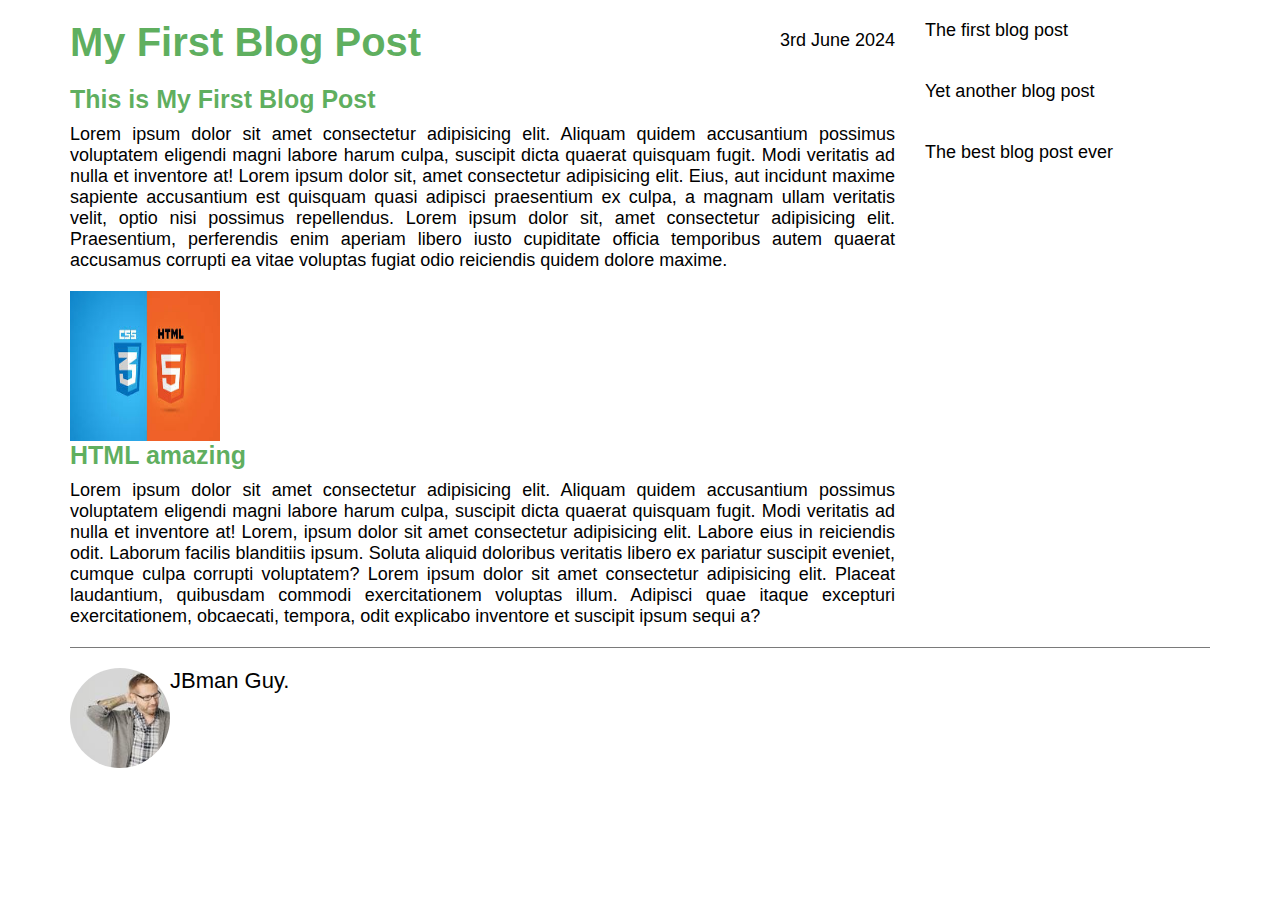
<file: Learn/index.html>
<html>
    <head>
        <title>My blog post</title>
        <link rel="stylesheet" type="text/css" href="style.css">
    </head>
    <body>
        <div class="container">
            <div class="blog_post">
                <h1>My First Blog Post</h1>
                <p class="date">3rd June 2024</p>
                <h2>This is My First Blog Post</h2> 
                <p class="main_text">Lorem ipsum dolor sit amet consectetur adipisicing elit. Aliquam quidem 
                    accusantium possimus voluptatem eligendi magni labore harum culpa, suscipit dicta quaerat 
                    quisquam fugit. Modi veritatis ad nulla et inventore at!
                    Lorem ipsum dolor sit, amet consectetur adipisicing elit. Eius, aut incidunt maxime sapiente 
                    accusantium est quisquam quasi adipisci praesentium ex culpa, a magnam ullam veritatis velit, 
                    optio nisi possimus repellendus.
                    Lorem ipsum dolor sit, amet consectetur adipisicing elit. Praesentium, perferendis enim 
                    aperiam libero iusto cupiditate officia temporibus autem quaerat accusamus corrupti ea 
                    vitae voluptas fugiat odio reiciendis quidem dolore maxime.            
                </p>

                <img src="HCS.jpg" alt="logo" height="150px" width="150px">
                <h2>HTML amazing</h2>
                <p class="main_text">
                    Lorem ipsum dolor sit amet consectetur adipisicing elit. Aliquam quidem accusantium 
                    possimus voluptatem eligendi magni labore harum culpa, suscipit dicta quaerat quisquam 
                    fugit. Modi veritatis ad nulla et inventore at!
                    Lorem, ipsum dolor sit amet consectetur adipisicing elit. Labore eius in reiciendis 
                    odit. Laborum facilis blanditiis ipsum. Soluta aliquid doloribus veritatis libero ex 
                    pariatur suscipit eveniet, cumque culpa corrupti voluptatem?
                    Lorem ipsum dolor sit amet consectetur adipisicing elit. Placeat laudantium, quibusdam 
                    commodi exercitationem voluptas illum. Adipisci quae itaque excepturi exercitationem, 
                    obcaecati, tempora, odit explicabo inventore et suscipit ipsum sequi a?
                </p>
            </div>
            <div class="other_post">
                <div class="other">
                    The first blog post
                </div>
                <div class="other">
                    Yet another blog post
                </div>
                <div class="other">
                    The best blog post ever
                </div>
            </div>

            <div class="clearfix">

            </div>

            <div class="author_box">
                 <img src="user.jpg" alt="user">
                <p class="author_text">
                    JBman Guy. 
                </p>
            </div>
           
        </div>
        
           
    </body>
</html>
</file>
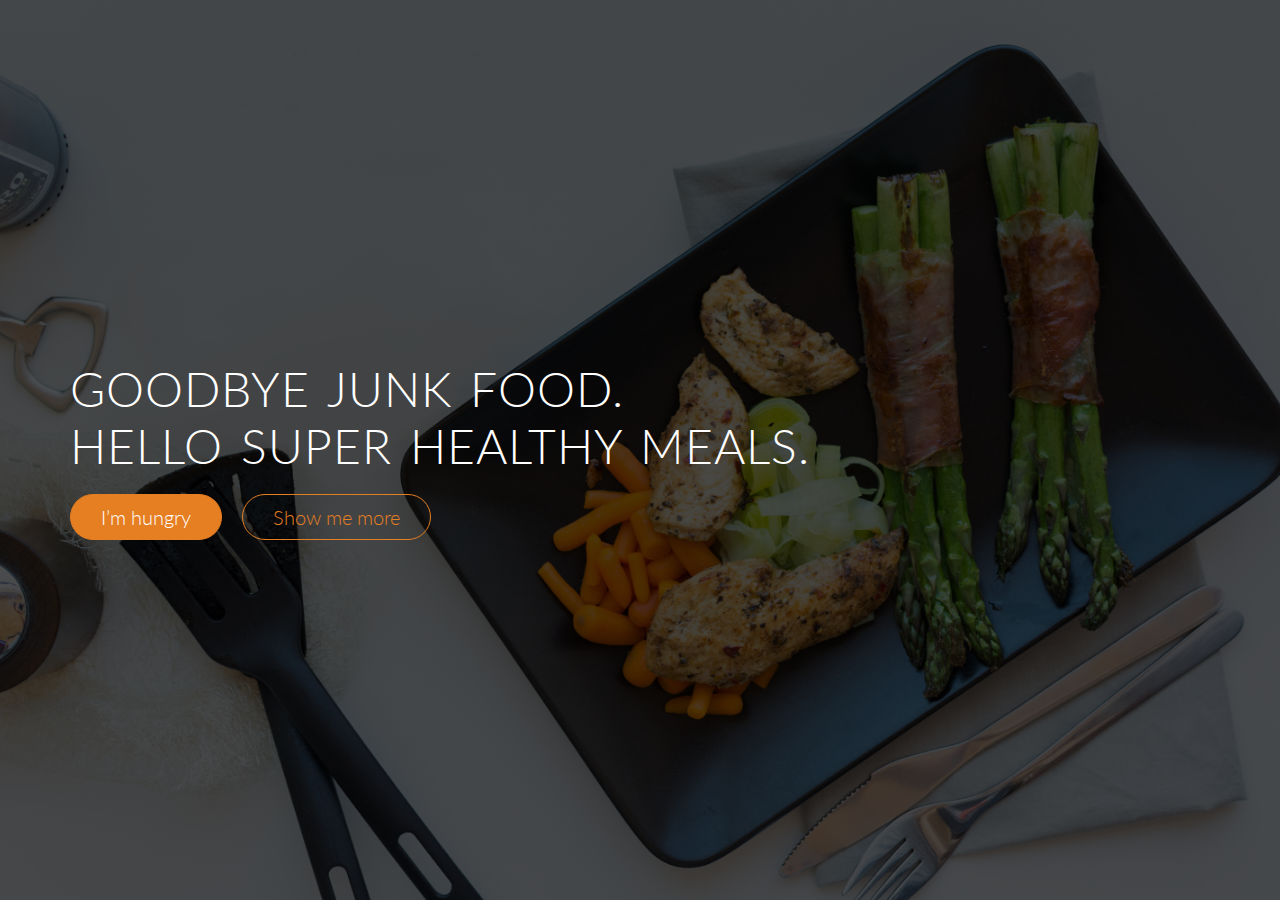
<file: Omnifood /index.html>
<!DOCTYPE html>
<html lang="en">
    <head>
        <link rel="stylesheet" type="text/css" href="vendors/css/normalize.css">
        <link rel="stylesheet" type="text/css" href="vendors/css/grid.css">
        <link rel="stylesheet" type="text/css" href="resources/css/style.css">
        <link rel="stylesheet" href="http://fonts.googleapis.com/css?family=Lato:100,300,400,300italic" type="text/css">
        <title>Omnifood</title>
    </head>
    <body>
        <header>
            <div class="hero_textbox">
                <h1>Goodbye junk food. <br> Hello super healthy meals.</h1>
                <a class="btn btn-full" href="#">I’m hungry</a>
                <a  class="btn btn-ghost"  href="#">Show me more</a>
            </div>
        </header>
        
    </body>
</html>
</file>
<file: Learn/style.css>
* {
    margin: 0;
    padding: 0;
    box-sizing: border-box;
}

.clearfix:after {
    content: "";
    display: table;
    clear: both;
}

body {
    font-family: Arial, Helvetica, sans-serif;
    font-size: 18px;
}


h1, h2 {
        color: #008000a2;
}

h1 {
    font-size: 40px;
    margin-bottom: 20px;
}

h2 {
    font-size: 25px;    
    margin-bottom: 10px;
}

.main_text {
    text-align: justify;
    margin-bottom: 20px;
}

.author_text {
    font-size: 22px;
    float: left;
}

.container {
    width: 1140px;
    margin: 20px auto 0 auto;
}

.blog_post {
    width: 75%;
    float: left;
    padding-right: 30px;
    position: relative;
}

.other_post {
    width: 25%;
    float: left;
}

.author_box {
    padding-top: 20px; 
    border-top: 1px solid #7a7a7a;
} 

.other {
    margin-bottom: 40px;
}

.author_box img {
    height: 100px;
    width: 100px;
    border-radius: 50%;
    float: left;
}

.date {
    position: absolute;
    top: 10px;
    right: 30px;
}
</file>
<file: Omnifood /vendors/css/grid.css>
/*  SECTIONS  ============================================================================= */

.section {
	clear: both;
	padding: 0px;
	margin: 0px;
}

/*  GROUPING  ============================================================================= */

.row {
    zoom: 1; /* For IE 6/7 (trigger hasLayout) */
}

.row:before,
.row:after {
    content:"";
    display:table;
}
.row:after {
    clear:both;
}

/*  GRID COLUMN SETUP   ==================================================================== */

.col {
	display: block;
	float:left;
	margin: 1% 0 1% 1.6%;
}

.col:first-child { margin-left: 0; } /* all browsers except IE6 and lower */


/*  REMOVE MARGINS AS ALL GO FULL WIDTH AT 480 PIXELS */

@media only screen and (max-width: 480px) {
	.col { 
		/*margin: 1% 0 1% 0%;*/
        margin: 0;
	}
}


/*  GRID OF TWO   ============================================================================= */


.span-2-of-2 {
	width: 100%;
}

.span-1-of-2 {
	width: 49.2%;
}

/*  GO FULL WIDTH AT LESS THAN 480 PIXELS */

@media only screen and (max-width: 480px) {
	.span-2-of-2 {
		width: 100%; 
	}
	.span-1-of-2 {
		width: 100%; 
	}
}


/*  GRID OF THREE   ============================================================================= */

	
.span-3-of-3 {
	width: 100%; 
}

.span-2-of-3 {
	width: 66.13%; 
}

.span-1-of-3 {
	width: 32.26%; 
}


/*  GO FULL WIDTH AT LESS THAN 480 PIXELS */

@media only screen and (max-width: 480px) {
	.span-3-of-3 {
		width: 100%; 
	}
	.span-2-of-3 {
		width: 100%; 
	}
	.span-1-of-3 {
		width: 100%;
	}
}

/*  GRID OF FOUR   ============================================================================= */

	
.span-4-of-4 {
	width: 100%; 
}

.span-3-of-4 {
	width: 74.6%; 
}

.span-2-of-4 {
	width: 49.2%; 
}

.span-1-of-4 {
	width: 23.8%; 
}


/*  GO FULL WIDTH AT LESS THAN 480 PIXELS */

@media only screen and (max-width: 480px) {
	.span-4-of-4 {
		width: 100%; 
	}
	.span-3-of-4 {
		width: 100%; 
	}
	.span-2-of-4 {
		width: 100%; 
	}
	.span-1-of-4 {
		width: 100%; 
	}
}


/*  GRID OF FIVE   ============================================================================= */

	
.span-5-of-5 {
	width: 100%;
}

.span-4-of-5 {
  	width: 79.68%; 
}

.span-3-of-5 {
  	width: 59.36%; 
}

.span-2-of-5 {
  	width: 39.04%;
}

.span-1-of-5 {
  	width: 18.72%;
}


/*  GO FULL WIDTH AT LESS THAN 480 PIXELS */

@media only screen and (max-width: 480px) {
	.span-5-of-5 {
		width: 100%; 
	}
	.span-4-of-5 {
		width: 100%; 
	}
	.span-3-of-5 {
		width: 100%; 
	}
	.span-2-of-5 {
		width: 100%; 
	}
	.span-1-of-5 {
		width: 100%; 
	}
}


/*  GRID OF SIX   ============================================================================= */


.span-6-of-6 {
	width: 100%;
}

.span-5-of-6 {
  	width: 83.06%;
}

.span-4-of-6 {
  	width: 66.13%;
}

.span-3-of-6 {
  	width: 49.2%;
}

.span-2-of-6 {
  	width: 32.26%;
}

.span-1-of-6 {
  	width: 15.33%;
}


/*  GO FULL WIDTH AT LESS THAN 480 PIXELS */

@media only screen and (max-width: 480px) {
	.span-6-of-6 {
		width: 100%; 
	}
	.span-5-of-6 {
		width: 100%; 
	}
	.span-4-of-6 {
		width: 100%; 
	}
	.span-3-of-6 {
		width: 100%; 
	}
	.span-2-of-6 {
		width: 100%; 
	}
	.span-1-of-6 {
		width: 100%; 
	}
}



/*  GRID OF SEVEN   ============================================================================= */


.span-7-of-7 {
	width: 100%;
}

.span-6-of-7 {
	width: 85.48%;
}

.span-5-of-7 {
  	width: 70.97%;
}

.span-4-of-7 {
  	width: 56.45%;
}

.span-3-of-7 {
  	width: 41.94%;
}

.span-2-of-7 {
  	width: 27.42%;
}

.span-1-of-7 {
  	width: 12.91%;
}


/*  GO FULL WIDTH AT LESS THAN 480 PIXELS */

@media only screen and (max-width: 480px) {
	.span-7-of-7 {
		width: 100%; 
	}
	.span-6-of-7 {
		width: 100%; 
	}
	.span-5-of-7 {
		width: 100%; 
	}
	.span-4-of-7 {
		width: 100%; 
	}
	.span-3-of-7 {
		width: 100%; 
	}
	.span-2-of-7 {
		width: 100%; 
	}
	.span-1-of-7 {
		width: 100%; 
	}
}


/*  GRID OF EIGHT   ============================================================================= */

	
.span-8-of-8 {
	width: 100%;
}

.span-7-of-8 {
	width: 87.3%; 
}

.span-6-of-8 {
	width: 74.6%; 
}

.span-5-of-8 {
	width: 61.9%; 
}

.span-4-of-8 {
	width: 49.2%; 
}

.span-3-of-8 {
	width: 36.5%;
}

.span-2-of-8 {
	width: 23.8%; 
}

.span-1-of-8 {
	width: 11.1%; 
}


/*  GO FULL WIDTH AT LESS THAN 480 PIXELS */

@media only screen and (max-width: 480px) {
	.span-8-of-8 {
		width: 100%; 
	}
	.span-7-of-8 {
		width: 100%; 
	}
	.span-6-of-8 {
		width: 100%; 
	}
	.span-5-of-8 {
		width: 100%; 
	}
	.span-4-of-8 {
		width: 100%; 
	}
	.span-3-of-8 {
		width: 100%; 
	}
	.span-2-of-8 {
		width: 100%; 
	}
	.span-1-of-8 {
		width: 100%; 
	}
}


/*  GRID OF NINE   ============================================================================= */


.span-9-of-9 {
	width: 100%;
}

.span-8-of-9 {
	width: 88.71%;
}

.span-7-of-9 {
	width: 77.42%; 
}

.span-6-of-9 {
	width: 66.13%; 
}

.span-5-of-9 {
	width: 54.84%; 
}

.span-4-of-9 {
	width: 43.55%; 
}

.span-3-of-9 {
	width: 32.26%;
}

.span-2-of-9 {
	width: 20.97%; 
}

.span-1-of-9 {
	width: 9.68%; 
}


/*  GO FULL WIDTH AT LESS THAN 480 PIXELS */

@media only screen and (max-width: 480px) {
	.span-9-of-9 {
		width: 100%; 
	}
	.span-8-of-9 {
		width: 100%; 
	}
	.span-7-of-9 {
		width: 100%; 
	}
	.span-6-of-9 {
		width: 100%; 
	}
	.span-5-of-9 {
		width: 100%; 
	}
	.span-4-of-9 {
		width: 100%; 
	}
	.span-3-of-9 {
		width: 100%; 
	}
	.span-2-of-9 {
		width: 100%; 
	}
	.span-1-of-9 {
		width: 100%; 
	}
}


/*  GRID OF TEN   ============================================================================= */


.span-10-of-10 {
	width: 100%;
}

.span-9-of-10 {
	width: 89.84%;
}

.span-8-of-10 {
	width: 79.68%;
}

.span-7-of-10 {
	width: 69.52%; 
}

.span-6-of-10 {
	width: 59.36%; 
}

.span-5-of-10 {
	width: 49.2%; 
}

.span-4-of-10 {
	width: 39.04%; 
}

.span-3-of-10 {
	width: 28.88%;
}

.span-2-of-10 {
	width: 18.72%; 
}

.span-1-of-10 {
	width: 8.56%; 
}


/*  GO FULL WIDTH AT LESS THAN 480 PIXELS */

@media only screen and (max-width: 480px) {
	.span-10-of-10 {
		width: 100%; 
	}
	.span-9-of-10 {
		width: 100%; 
	}
	.span-8-of-10 {
		width: 100%; 
	}
	.span-7-of-10 {
		width: 100%; 
	}
	.span-6-of-10 {
		width: 100%; 
	}
	.span-5-of-10 {
		width: 100%; 
	}
	.span-4-of-10 {
		width: 100%; 
	}
	.span-3-of-10 {
		width: 100%; 
	}
	.span-2-of-10 {
		width: 100%; 
	}
	.span-1-of-10 {
		width: 100%; 
	}
}


/*  GRID OF ELEVEN   ============================================================================= */

.span-11-of-11 {
	width: 100%;
}

.span-10-of-11 {
	width: 90.76%;
}

.span-9-of-11 {
	width: 81.52%;
}

.span-8-of-11 {
	width: 72.29%;
}

.span-7-of-11 {
	width: 63.05%; 
}

.span-6-of-11 {
	width: 53.81%; 
}

.span-5-of-11 {
	width: 44.58%; 
}

.span-4-of-11 {
	width: 35.34%; 
}

.span-3-of-11 {
	width: 26.1%;
}

.span-2-of-11 {
	width: 16.87%; 
}

.span-1-of-11 {
	width: 7.63%; 
}


/*  GO FULL WIDTH AT LESS THAN 480 PIXELS */

@media only screen and (max-width: 480px) {
	.span-11-of-11 {
		width: 100%; 
	}
	.span-10-of-11 {
		width: 100%; 
	}
	.span-9-of-11 {
		width: 100%; 
	}
	.span-8-of-11 {
		width: 100%; 
	}
	.span-7-of-11 {
		width: 100%; 
	}
	.span-6-of-11 {
		width: 100%; 
	}
	.span-5-of-11 {
		width: 100%; 
	}
	.span-4-of-11 {
		width: 100%; 
	}
	.span-3-of-11 {
		width: 100%; 
	}
	.span-2-of-11 {
		width: 100%; 
	}
	.span-1-of-11 {
		width: 100%; 
	}
}


/*  GRID OF TWELVE   ============================================================================= */

.span-12-of-12 {
	width: 100%;
}

.span-11-of-12 {
	width: 91.53%;
}

.span-10-of-12 {
	width: 83.06%;
}

.span-9-of-12 {
	width: 74.6%;
}

.span-8-of-12 {
	width: 66.13%;
}

.span-7-of-12 {
	width: 57.66%; 
}

.span-6-of-12 {
	width: 49.2%; 
}

.span-5-of-12 {
	width: 40.73%; 
}

.span-4-of-12 {
	width: 32.26%; 
}

.span-3-of-12 {
	width: 23.8%;
}

.span-2-of-12 {
	width: 15.33%; 
}

.span-1-of-12 {
	width: 6.86%; 
}


/*  GO FULL WIDTH AT LESS THAN 480 PIXELS */

@media only screen and (max-width: 480px) {
	.span-12-of-12 {
		width: 100%; 
	}
	.span-11-of-12 {
		width: 100%; 
	}
	.span-10-of-12 {
		width: 100%; 
	}
	.span-9-of-12 {
		width: 100%; 
	}
	.span-8-of-12 {
		width: 100%; 
	}
	.span-7-of-12 {
		width: 100%; 
	}
	.span-6-of-12 {
		width: 100%; 
	}
	.span-5-of-12 {
		width: 100%; 
	}
	.span-4-of-12 {
		width: 100%; 
	}
	.span-3-of-12 {
		width: 100%; 
	}
	.span-2-of-12 {
		width: 100%; 
	}
	.span-1-of-12 {
		width: 100%; 
	}
}
</file>
<file: Omnifood /resources/css/style.css>
* {
    margin: 0;
    padding: 0;
    box-sizing: border-box;
}

html {
    background-color: #fff;
    color: #555;
    font-family: "Lato", "Arial, Helvetica, sans-serif";
    font-weight: 300;
    font-size: 20px;
    text-rendering: optimizeLegibility;
}

.row {
    max-width: 1140px;
    margin: 0 auto;
}

header {
    background-image:linear-gradient(rgba(0, 0, 0, 0.7), rgba(0, 0, 0, 0.7)), url(img/hero.jpg);
    background-size: cover;
    background-position: center;
    height: 100vh;
}

.hero_textbox {
    position: absolute;
    width: 1140px;
    top: 50%;
    left: 50%;
    transform: translate(-50%, -50%);
}

h1 {
    margin: 0;
    margin-bottom: 20px;
    color: #fff;
    font-size: 240%;
    font-weight: 300;
    text-transform: uppercase;
    letter-spacing: 1px;
    word-spacing: 4px;
} 

.btn:link,
.btn:visited {
    display: inline-block;
    padding: 10px 30px;
    font-weight: 300;
    text-decoration: none;
    border-radius: 200px;
    color: #fff;
    transition: background-color 0.2s, border 0.2s, color 0.2s;
}

.btn-full:link,
.btn-full:visited {
    background-color: #e67e22;
    border: 1px solid #e67e22;
    color: #fff;
    margin-right: 15px;
}

.btn-ghost:link,
.btn-ghost:visited {
    border: 1px solid #e67e22;
    color: #e67e22;
}

.btn:hover,
.btn:active {
    background-color: #cf6d17;
}

.btn-full:hover,
.btn-full:active {
    border: 1px solid #cf6d17;
}

.btn-ghost:hover,
.btn-ghost:active{
    border: 1px solid #cf6d17;
    color: #fff;
}
</file>
